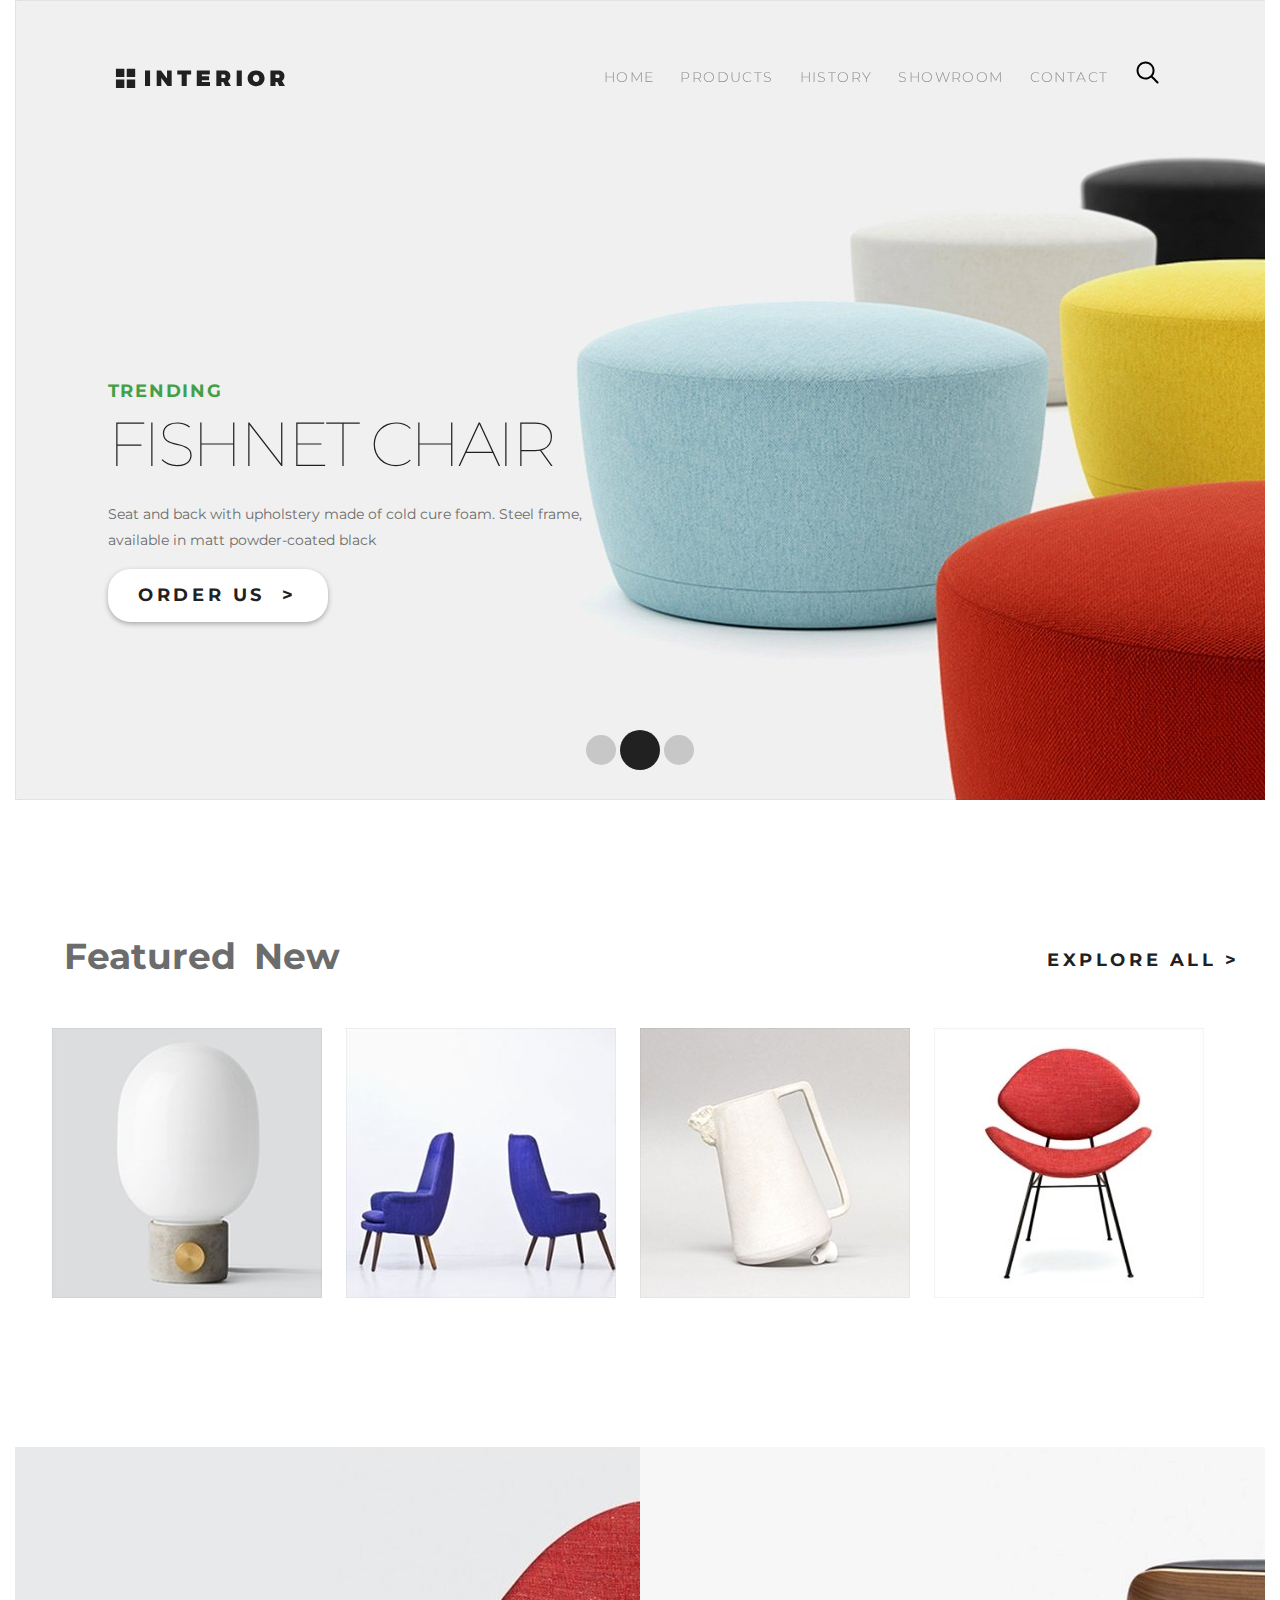
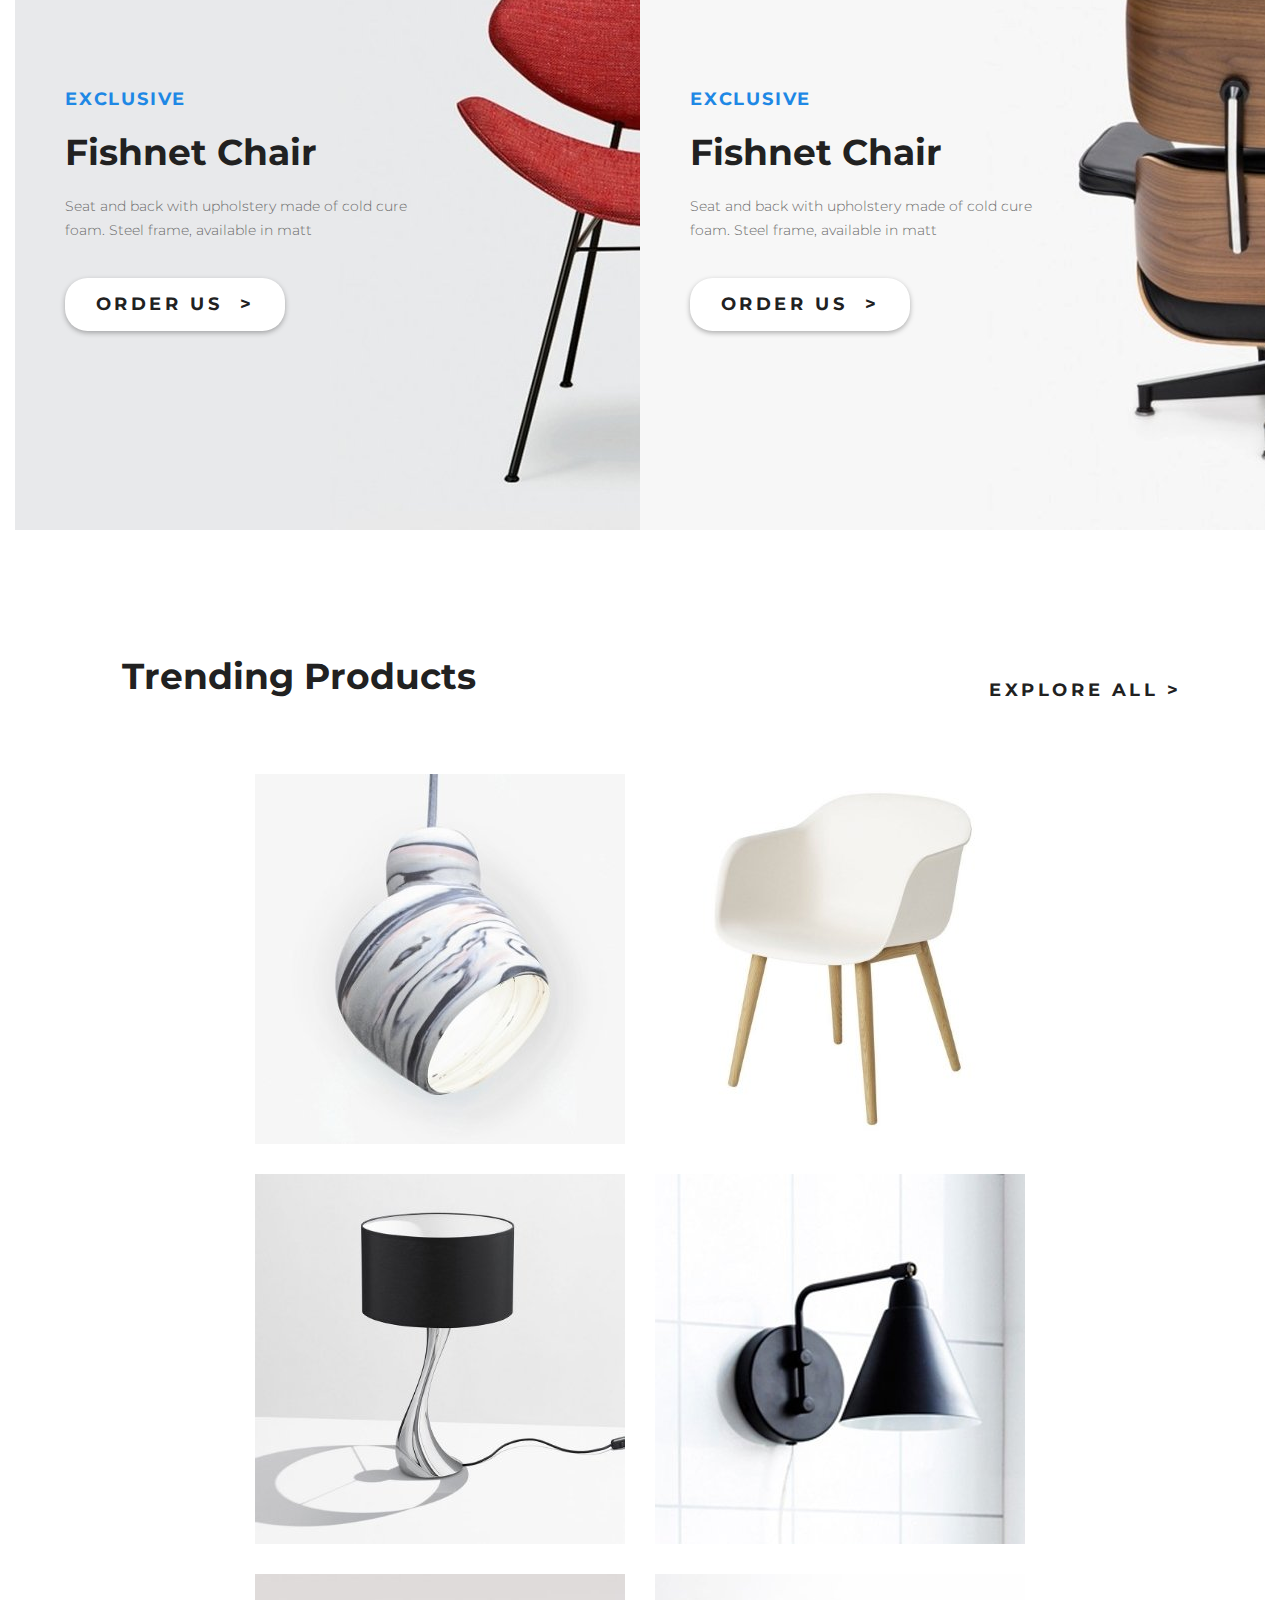
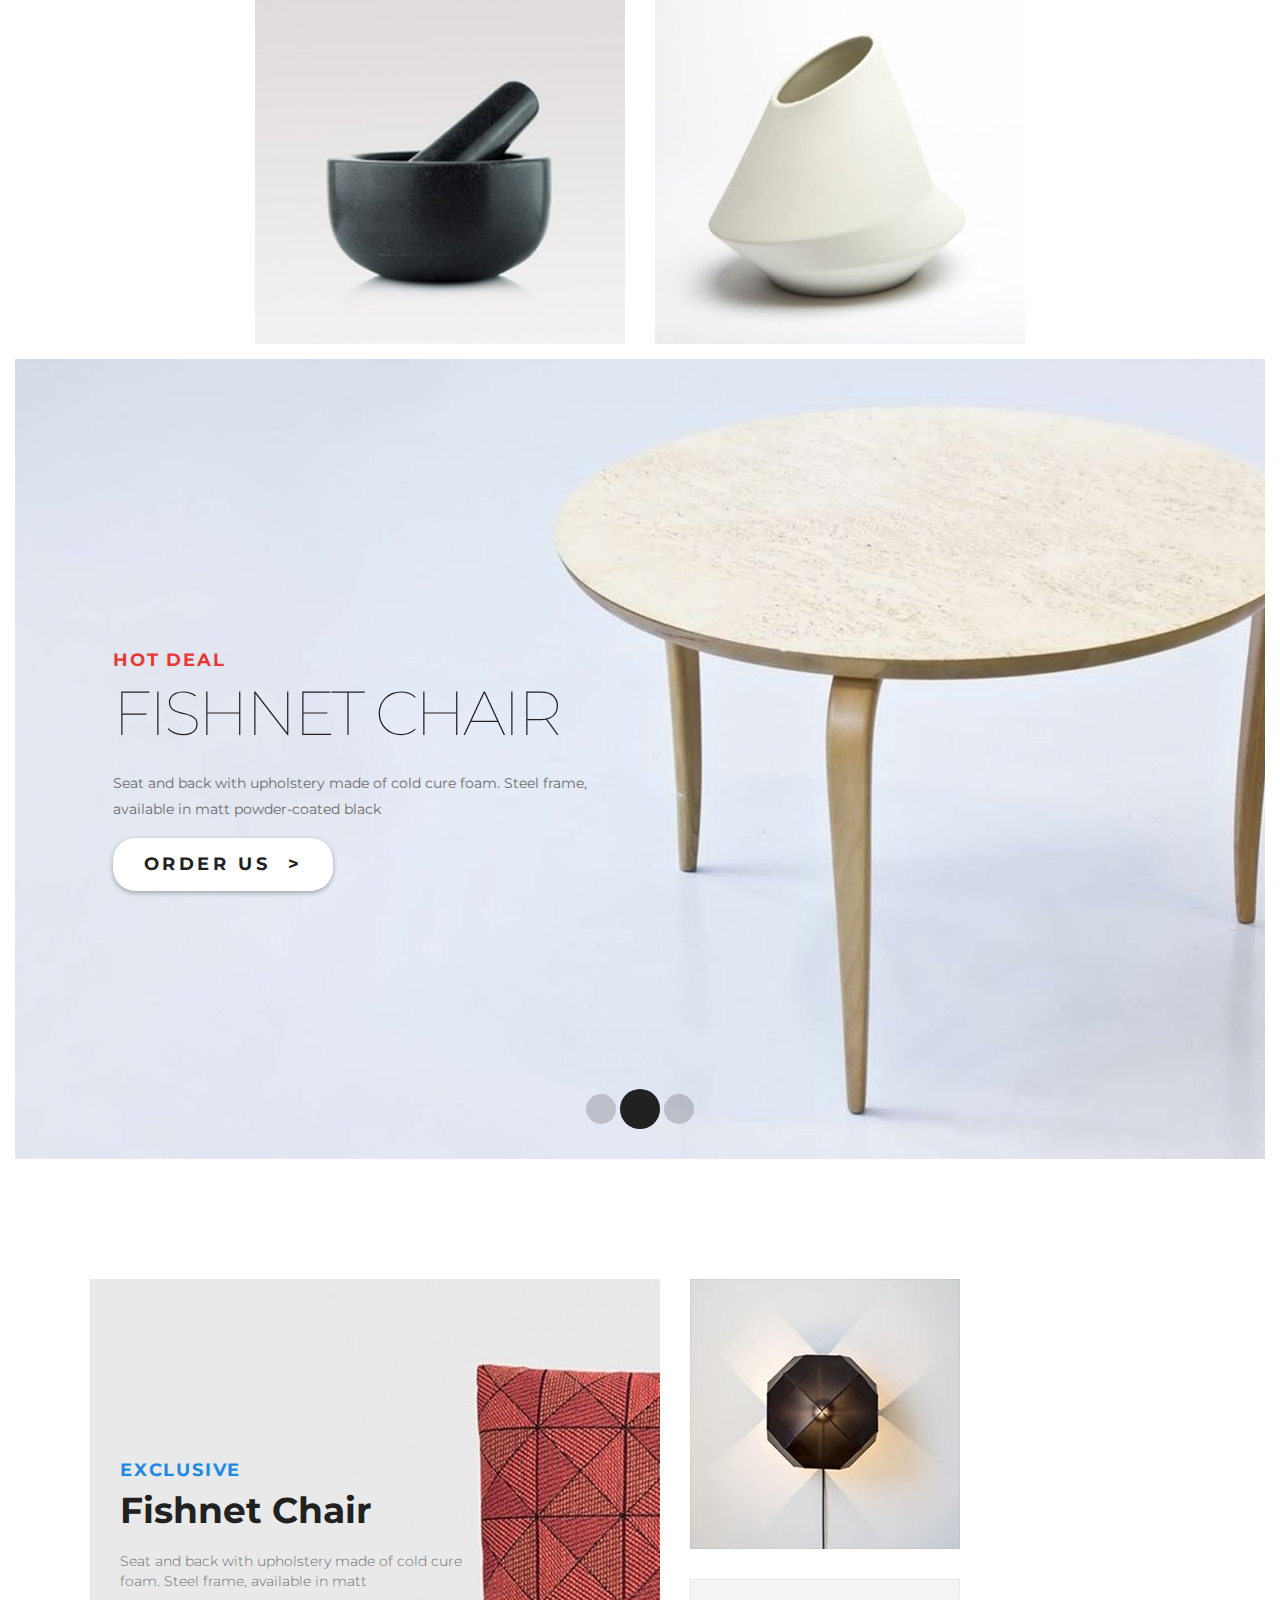
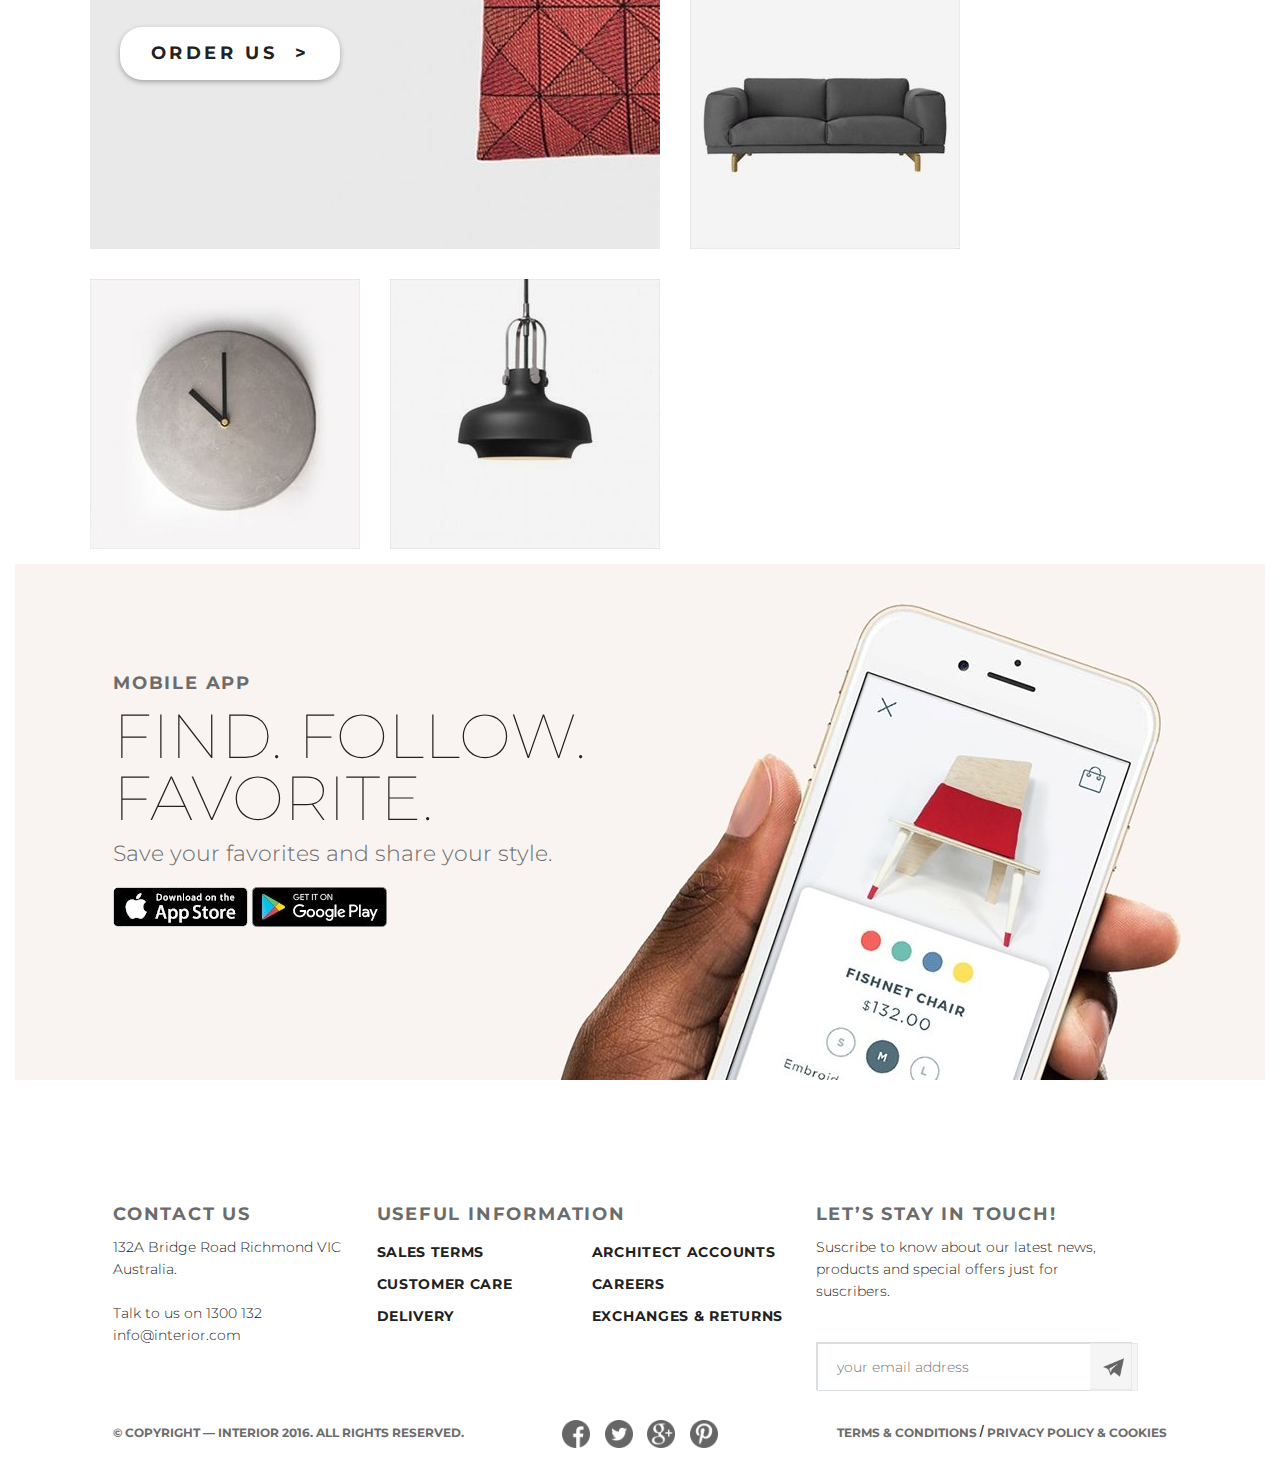
<file: index.html>
<!DOCTYPE html>
<html lang="en">

<head>
    <meta charset="utf-8">
    <meta http-equiv="X-UA-Compatible" content="IE=edge">
    <meta name="viewport" content="width=device-width, initial-scale=1">
    <!-- Верхние 3 мета-тега *должны* быть указаны в первую очередь в head; любой другой контент в head должен быть указан *после* этих тегов -->
    <title>Homework</title>
    <!-- Bootstrap -->
    <link href="css/bootstrap.min.css" rel="stylesheet">
    <link rel="stylesheet" href="style.css">
    <link href="https://fonts.googleapis.com/css?family=Montserrat:100,300,400,400i,700&display=swap" rel="stylesheet">

    <!-- HTML5 Shim and Respond.js for IE8 support of HTML5 elements and media queries -->
    <!-- Предупреждение: Respond.js не работает при просмотре страницы через файл:// -->
    <!--[if lt IE 9]>
 <script src="https://oss.maxcdn.com/html5shiv/3.7.3/html5shiv.min.js"></script >
 <script src="https://oss.maxcdn.com/respond/1.4.2/respond.min.js"></script>
 <![endif]-->
</head>

<body>

    <div class="container">
        <div class="menublock">

            <input type="checkbox" id="menu-checkbox" />
            
            <nav role="navigation">
              <label for="menu-checkbox" class="toggle-button" data-open="Menu" data-close="Close" onclick></label>  

                <ul class="menu">
                    <li class="menulist"><a href="#" class="menulink">HOME</a></li>
                    <li class="menulist"><a href="#" class="menulink">PRODUCTS</a></li>
                    <li class="menulist"><a href="#" class="menulink">HISTORY</a></li>
                    <li class="menulist"><a href="#" class="menulink">SHOWROOM</a></li>
                    <li class="menulist"><a href="#" class="menulink">CONTACT</a></li>
                    <li class="menulist"><a href="#" class="search"><img src="img/search_224.svg" alt=""></a> </li>
                </ul>
                
            </nav>



        </div>
        <div class="home">
            <div class="padding"></div>
            <div class="header">
                <a href="index.html"><img class="logo" src="img/logo_228.svg" alt=""></a>
            </div>
            <div class="hometext">
                <p class="trending">TRENDING</p>
                <h2 class="homeh2">Fishnet Chair</h2>
                <p class="homep"><br>Seat and back with upholstery made of&nbsp;cold cure foam. Steel frame, available in&nbsp;matt powder-coated black</p>
                <a href="#" class="order">Order Us&nbsp;&nbsp;&gt;</a>
            </div>
            <div class="pagin clearfix">
                <a href="#" class="pagspin"></a>
                <a href="#" class="pagspinactive"></a>
                <a href="#" class="pagspin"></a>
            </div>
        </div>
        <div class="back"></div>
        <div class="feat">
            <div class="feattext">
                <a href="#" class="featnew">Featured</a>
                <a href="#" class="featnew">New</a>
                <a href="#" class="explore">Explore&nbsp;all&nbsp;&gt;</a>
            </div>
            <div class="gallery">
                <div class="row">
                    <div class="col-md-3 product col-" id="p1">
                        <div class="effect">
                            <a class="productlink" href="#"></a>
                            <h3 class="producth3">Fishnet Chair</h3>
                            <p class="productp">Seat and back with upholstery made of&nbsp;cold cure foam</p>
                        </div>
                    </div>
                    <div class="col-md-3 product col-" id="p2">
                        <div class="effect">
                            <a class="productlink" href="#"></a>
                            <h3 class="producth3">Fishnet Chair</h3>
                            <p class="productp">Seat and back with upholstery made of&nbsp;cold cure foam</p>
                        </div>
                    </div>
                    <div class="col-md-3 product " id="p3">
                        <div class="effect">
                            <a class="productlink" href="#"></a>
                            <h3 class="producth3">Fishnet Chair</h3>
                            <p class="productp">Seat and back with upholstery made of&nbsp;cold cure foam</p>
                        </div>
                    </div>
                    <div class="col-md-3 product col-" id="p4">
                        <div class="effect">
                            <a class="productlink" href="#"></a>
                            <h3 class="producth3">Fishnet Chair</h3>
                            <p class="productp">Seat and back with upholstery made of&nbsp;cold cure foam</p>
                        </div>
                    </div>
                </div>
            </div>
        </div>
        <div class="promo">
            <div class="promoblock" id="promoleft">
                <h3 class="promoh3">exclusive</h3>
                <h1 class="promoh1">Fishnet Chair</h1>
                <p class="promop">Seat and back with upholstery made of&nbsp;cold cure foam. Steel frame, available in&nbsp;matt</p>
                <a href="#" class="order">Order Us&nbsp;&nbsp;&gt;</a>
            </div>
            <div class="promoblock" id="promoright">
                <h3 class="promoh3">exclusive</h3>
                <h1 class="promoh1">Fishnet Chair</h1>
                <p class="promop">Seat and back with upholstery made of&nbsp;cold cure foam. Steel frame, available in&nbsp;matt</p>
                <a href="#" class="order">Order Us&nbsp;&nbsp;&gt;</a>
            </div>
        </div>
        <div class="trend">
            <div class="trendtext">
                <h3 class="trendingproducts">Trending Products</h3>
                <a href="#" class="trendexplore">Explore&nbsp;all&nbsp;&gt;</a>
            </div>
            <div class="trendgallery clearfix">
                <div class="trendproduct clearxix" id="tp1">
                    <div class="trendeffect"><a href="#" class="productlink"></a>
                        <h3 class="producth3">Fishnet Chair</h3>
                        <p class="productp">Seat and back with upholstery made of&nbsp;cold cure foam</p>
                    </div>
                </div>
                <div class="trendproduct clearfix" id="tp2">
                    <div class="trendeffect"><a href="#" class="productlink"></a>
                        <h3 class="producth3">Fishnet Chair</h3>
                        <p class="productp">Seat and back with upholstery made of&nbsp;cold cure foam</p>
                    </div>
                </div>
                <div class="trendproduct clearfix" id="tp3">
                    <div class="trendeffect"><a href="#" class="productlink"></a>
                        <h3 class="producth3">Fishnet Chair</h3>
                        <p class="productp">Seat and back with upholstery made of&nbsp;cold cure foam</p>
                    </div>
                </div>
                <div class="trendproduct clearfix" id="tp4">
                    <div class="trendeffect"><a href="#" class="productlink"></a>
                        <h3 class="producth3">Fishnet Chair</h3>
                        <p class="productp">Seat and back with upholstery made of&nbsp;cold cure foam</p>
                    </div>
                </div>
                <div class="trendproduct clearfix" id="tp5">
                    <div class="trendeffect"><a href="#" class="productlink"></a>
                        <h3 class="producth3">Fishnet Chair</h3>
                        <p class="productp">Seat and back with upholstery made of&nbsp;cold cure foam</p>
                    </div>
                </div>
                <div class="trendproduct clearfix" id="tp6">
                    <div class="trendeffect"><a href="#" class="productlink"></a>
                        <h3 class="producth3">Fishnet Chair</h3>
                        <p class="productp">Seat and back with upholstery made of&nbsp;cold cure foam</p>
                    </div>
                </div>
            </div>
        </div>
        <div class="hot">
            <div class="padding"></div>
            <div class="hottext">
                <p class="hotdeal">hot deal</p>
                <h2 class="hoth2">Fishnet Chair</h2>
                <p class="hotp"><br>Seat and back with upholstery made of&nbsp;cold cure foam. Steel frame, available in&nbsp;matt powder-coated black</p>
                <a href="#" class="order">Order Us&nbsp;&nbsp;&gt;</a>
            </div>
            <div class="pagin clearfix">
                <a href="#" class="pagspin"></a>
                <a href="#" class="pagspinactive"></a>
                <a href="#" class="pagspin"></a>
            </div>
        </div>
        <div class="exclv clearfix">
            <div class="row rowexclv">
                <div class="col-md-6 exclusive">
                    <h3 class="exclvh3">exclusive</h3>
                    <h1 class="exclvh1">Fishnet Chair</h1>
                    <p class="exclvp">Seat and back with upholstery made of&nbsp;cold cure foam. Steel frame, available in&nbsp;matt</p>
                    <a href="#" class="order">Order Us&nbsp;&nbsp;&gt;</a>
                </div>
                <div class="col-md-3 quattro" id="q1">
                    <div class="exclveffect">
                        <a class="qlink" href="#"></a>
                        <h3 class="qh3">Fishnet Chair</h3>
                        <p class="qp">Seat and back with upholstery made of&nbsp;cold cure foam</p>
                    </div>
                </div>
                <div class="col-md-3 quattro" id="q2">
                    <div class="exclveffect">
                        <a class="qlink" href="#"></a>
                        <h3 class="qh3">Fishnet Chair</h3>
                        <p class="qp">Seat and back with upholstery made of&nbsp;cold cure foam</p>
                    </div>
                </div>
                <div class="col-md-3 quattro" id="q3">
                    <div class="exclveffect">
                        <a class="qlink" href="#"></a>
                        <h3 class="qh3">Fishnet Chair</h3>
                        <p class="qp">Seat and back with upholstery made of&nbsp;cold cure foam</p>
                    </div>
                </div>
                <div class="col-md-3 quattro" id="q4">
                    <div class="exclveffect">
                        <a class="qlink" href="#"></a>
                        <h3 class="qh3">Fishnet Chair</h3>
                        <p class="qp">Seat and back with upholstery made of&nbsp;cold cure foam</p>
                    </div>
                </div>
            </div>
        </div>
        <div class="mobile clearfix">
            <div class="mobiletext">
                <h3 class="mobileh3">mobile app</h3>
                <h1 class="mobileh1">Find. Follow. Favorite.</h1>
                <p class="mobilep">Save your favorites and share your style.</p>
            </div>
            <div class="app"><a href=""><img src="img/app_store_47.jpg" alt=""></a></div>
            <div class="app"><a href=""><img src="img/google_play_46.jpg" alt=""></a></div>
        </div>
        <div class="footer">
            <div class="row footertext">
                <div class="col-md-3 contact">
                    <h3 class="footh3">Contact Us</h3>
                    <p class="footp">132A Bridge Road Richmond VIC Australia.<br><br>Talk to&nbsp;us on&nbsp;1300&nbsp;132
                        info@interior.com</p>
                </div>
                <div class="col-md-5 info">
                    <h3 class="footh3">Useful Information</h3>
                    <div class="lrinfo">
                        <ul class="footlist">
                            <li><a href="#" class="footlink">Sales terms</a></li>
                            <li><a href="#" class="footlink">Customer care</a></li>
                            <li><a href="#" class="footlink">Delivery</a></li>
                        </ul>
                    </div>
                    <div class="lrinfo">
                        <ul class="footlist">
                            <li><a href="#" class="footlink">Architect accounts</a></li>
                            <li><a href="#" class="footlink">Careers</a></li>
                            <li><a href="#" class="footlink">Exchanges &amp;&nbsp;returns</a></li>
                        </ul>
                    </div>
                </div>
                <div class="mail">
                    <h3 class="footh3">Let&rsquo;s Stay in&nbsp;Touch!</h3>
                    <p class="footp">Suscribe to&nbsp;know about our latest news, products and special offers just for suscribers.</p>
                    <form class="mailform" action="#">
                        <input class="mailtext" type="text" placeholder="your email address">
                        <button class="submit" type="submit"><img src="img/telegram.png" width="21" alt=""></button>
                    </form>
                </div>
            </div>
            <div class="footfoot">
                <div class="col-md-4 copy">
                    <h4 class="footh4">&copy;&nbsp;Copyright&nbsp;&mdash;&nbsp;INTERIOR&nbsp;2016. All&nbsp;Rights&nbsp;Reserved.</h4>

                </div>
                <div class="col-md-4 icons">
                    <a href="#" class="footicon" id="fb"><img src="img/facebook.png" width="28" alt=""></a>
                    <a href="#" class="footicon" id="tw"><img src="img/twitter.png" width="28" alt=""></a>
                    <a href="#" class="footicon" id="gl"><img src="img/google-plus-social-logotype.png" width="28" alt=""></a>
                    <a href="#" class="footicon" id="pn"><img src="img/pinterest-social-logo.png" width="28" alt=""></a>
                </div>
                <div class="col-md-4 cookies"><a href="#" class="fflink">Terms&nbsp;&amp;&nbsp;Conditions&nbsp;</a>/<a href="#" class="fflink"> Privacy&nbsp;policy&nbsp;&amp;&nbsp;Cookies</a></div>
            </div>
        </div>
    </div>

    <!-- на jQuery (необходим для Bootstrap - х JavaScript плагины) -->
    <script src="https://ajax.googleapis.com/ajax/libs/jquery/1.12.4/jquery.min.js"></script>
    <!-- Включают все скомпилированные плагины (ниже), или включать отдельные файлы по мере необходимости -->
    <script src="js/bootstrap.min.js"></script>
</body>

</html>
</file>
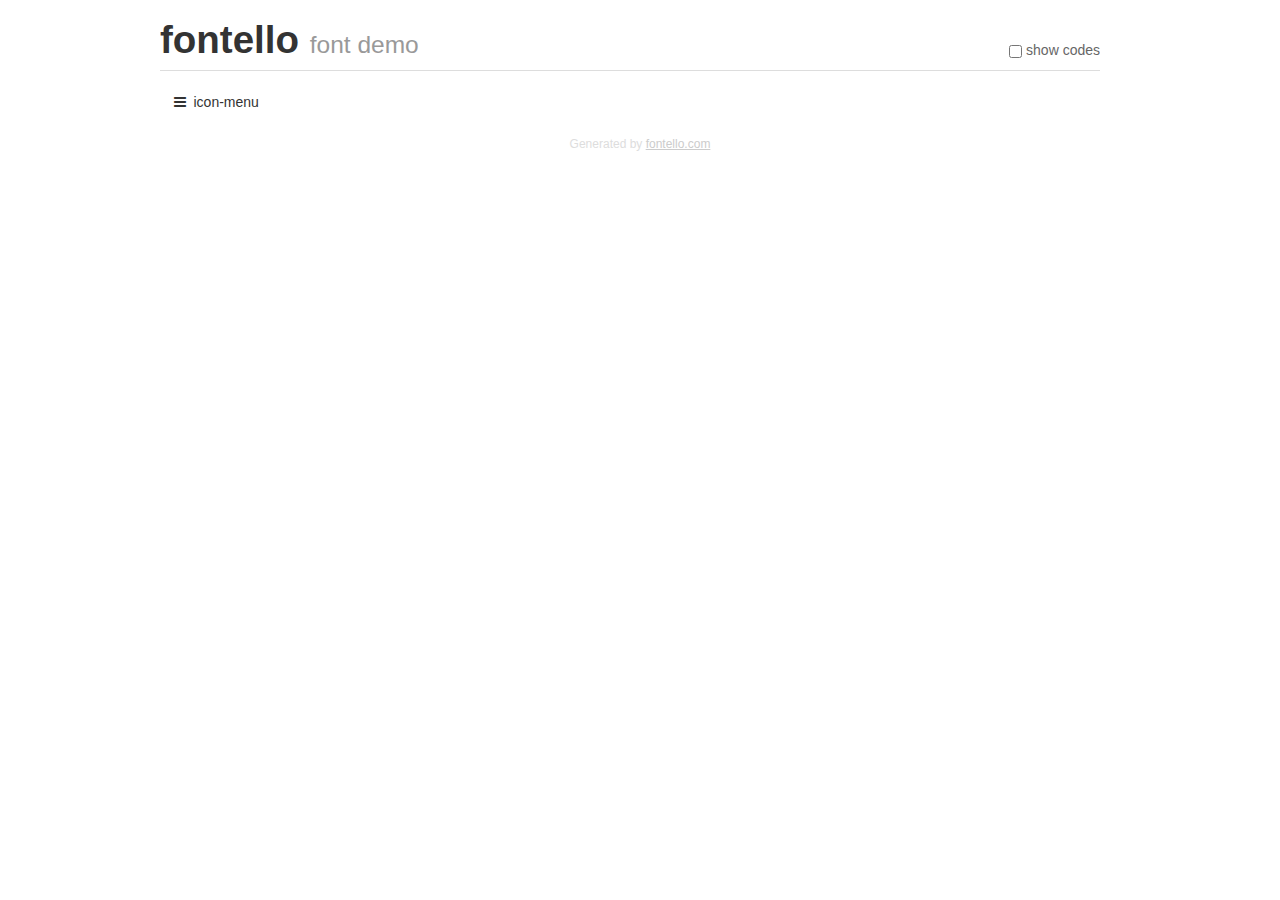
<file: fontello-65bef979/demo.html>
<!DOCTYPE html>
<html>
  <head><!--[if lt IE 9]><script language="javascript" type="text/javascript" src="//html5shim.googlecode.com/svn/trunk/html5.js"></script><![endif]-->
    <meta charset="UTF-8"><style>/*
 * Bootstrap v2.2.1
 *
 * Copyright 2012 Twitter, Inc
 * Licensed under the Apache License v2.0
 * http://www.apache.org/licenses/LICENSE-2.0
 *
 * Designed and built with all the love in the world @twitter by @mdo and @fat.
 */
.clearfix {
  *zoom: 1;
}
.clearfix:before,
.clearfix:after {
  display: table;
  content: "";
  line-height: 0;
}
.clearfix:after {
  clear: both;
}
html {
  font-size: 100%;
  -webkit-text-size-adjust: 100%;
  -ms-text-size-adjust: 100%;
}
a:focus {
  outline: thin dotted #333;
  outline: 5px auto -webkit-focus-ring-color;
  outline-offset: -2px;
}
a:hover,
a:active {
  outline: 0;
}
button,
input,
select,
textarea {
  margin: 0;
  font-size: 100%;
  vertical-align: middle;
}
button,
input {
  *overflow: visible;
  line-height: normal;
}
button::-moz-focus-inner,
input::-moz-focus-inner {
  padding: 0;
  border: 0;
}
body {
  margin: 0;
  font-family: "Helvetica Neue", Helvetica, Arial, sans-serif;
  font-size: 14px;
  line-height: 20px;
  color: #333;
  background-color: #fff;
}
a {
  color: #08c;
  text-decoration: none;
}
a:hover {
  color: #005580;
  text-decoration: underline;
}
.row {
  margin-left: -20px;
  *zoom: 1;
}
.row:before,
.row:after {
  display: table;
  content: "";
  line-height: 0;
}
.row:after {
  clear: both;
}
[class*="span"] {
  float: left;
  min-height: 1px;
  margin-left: 20px;
}
.container,
.navbar-static-top .container,
.navbar-fixed-top .container,
.navbar-fixed-bottom .container {
  width: 940px;
}
.span12 {
  width: 940px;
}
.span11 {
  width: 860px;
}
.span10 {
  width: 780px;
}
.span9 {
  width: 700px;
}
.span8 {
  width: 620px;
}
.span7 {
  width: 540px;
}
.span6 {
  width: 460px;
}
.span5 {
  width: 380px;
}
.span4 {
  width: 300px;
}
.span3 {
  width: 220px;
}
.span2 {
  width: 140px;
}
.span1 {
  width: 60px;
}
[class*="span"].pull-right,
.row-fluid [class*="span"].pull-right {
  float: right;
}
.container {
  margin-right: auto;
  margin-left: auto;
  *zoom: 1;
}
.container:before,
.container:after {
  display: table;
  content: "";
  line-height: 0;
}
.container:after {
  clear: both;
}
p {
  margin: 0 0 10px;
}
.lead {
  margin-bottom: 20px;
  font-size: 21px;
  font-weight: 200;
  line-height: 30px;
}
small {
  font-size: 85%;
}
h1 {
  margin: 10px 0;
  font-family: inherit;
  font-weight: bold;
  line-height: 20px;
  color: inherit;
  text-rendering: optimizelegibility;
}
h1 small {
  font-weight: normal;
  line-height: 1;
  color: #999;
}
h1 {
  line-height: 40px;
}
h1 {
  font-size: 38.5px;
}
h1 small {
  font-size: 24.5px;
}
body {
  margin-top: 90px;
}
.header {
  position: fixed;
  top: 0;
  left: 50%;
  margin-left: -480px;
  background-color: #fff;
  border-bottom: 1px solid #ddd;
  padding-top: 10px;
  z-index: 10;
}
.footer {
  color: #ddd;
  font-size: 12px;
  text-align: center;
  margin-top: 20px;
}
.footer a {
  color: #ccc;
  text-decoration: underline;
}
.the-icons {
  font-size: 14px;
  line-height: 24px;
}
.switch {
  position: absolute;
  right: 0;
  bottom: 10px;
  color: #666;
}
.switch input {
  margin-right: 0.3em;
}
.codesOn .i-name {
  display: none;
}
.codesOn .i-code {
  display: inline;
}
.i-code {
  display: none;
}
@font-face {
      font-family: 'fontello';
      src: url('./font/fontello.eot?22016329');
      src: url('./font/fontello.eot?22016329#iefix') format('embedded-opentype'),
           url('./font/fontello.woff?22016329') format('woff'),
           url('./font/fontello.ttf?22016329') format('truetype'),
           url('./font/fontello.svg?22016329#fontello') format('svg');
      font-weight: normal;
      font-style: normal;
    }
     
     
    .demo-icon
    {
      font-family: "fontello";
      font-style: normal;
      font-weight: normal;
      speak: none;
     
      display: inline-block;
      text-decoration: inherit;
      width: 1em;
      margin-right: .2em;
      text-align: center;
      /* opacity: .8; */
     
      /* For safety - reset parent styles, that can break glyph codes*/
      font-variant: normal;
      text-transform: none;
     
      /* fix buttons height, for twitter bootstrap */
      line-height: 1em;
     
      /* Animation center compensation - margins should be symmetric */
      /* remove if not needed */
      margin-left: .2em;
     
      /* You can be more comfortable with increased icons size */
      /* font-size: 120%; */
     
      /* Font smoothing. That was taken from TWBS */
      -webkit-font-smoothing: antialiased;
      -moz-osx-font-smoothing: grayscale;
     
      /* Uncomment for 3D effect */
      /* text-shadow: 1px 1px 1px rgba(127, 127, 127, 0.3); */
    }
     </style>
    <link rel="stylesheet" href="css/animation.css"><!--[if IE 7]><link rel="stylesheet" href="css/" + font.fontname + "-ie7.css"><![endif]-->
    <script>
      function toggleCodes(on) {
        var obj = document.getElementById('icons');
      
        if (on) {
          obj.className += ' codesOn';
        } else {
          obj.className = obj.className.replace(' codesOn', '');
        }
      }
      
    </script>
  </head>
  <body>
    <div class="container header">
      <h1>fontello <small>font demo</small></h1>
      <label class="switch">
        <input type="checkbox" onclick="toggleCodes(this.checked)">show codes
      </label>
    </div>
    <div class="container" id="icons">
      <div class="row">
        <div class="the-icons span3" title="Code: 0xf0c9"><i class="demo-icon icon-menu">&#xf0c9;</i> <span class="i-name">icon-menu</span><span class="i-code">0xf0c9</span></div>
      </div>
    </div>
    <div class="container footer">Generated by <a href="http://fontello.com">fontello.com</a></div>
  </body>
</html>
</file>
<file: style.css>
}

* {
    margin: 0;
    padding: 0;
    box-sizing: border-box;
}


.back {
    z-index: 1;
    position: sticky;
    max-width: 1366px;
    height: 38px;
    background-color: rgba(255, 255, 255, 0.9);
    top: 0px;
    margin: 0 auto;
    -webkit-box-shadow: px 10px 100px 100px rgba(255, 255, 255, 0.4);
    box-shadow: px 10px 100px 100px rgba(255, 255, 255, 1);
}

.col-md-5 {
    padding: 0;
}

.col-md-4 {
    padding: 0;
}

.col-md-6 {
    padding: 0;
}

.col-md-3 {
    padding: 0;
}

.clearfix {
    content"";
    display: table;
    clear: both;
}


.container {
    max-width: 1366px;
    margin: 0 auto;

}

.padding {
    float: left;
    height: 730px;
}

.home {
    padding: 0 7.4%;
    max-width: 1366;
    min-height: 800px;
    background: url(img/slider_img_201.jpg) no-repeat;
    position: relative;
}

.header {
    height: 90px;
    display: block;
}

.logo {
    width: 185px;
    height: 22px;
    margin-top: 67px;
    padding: 0 0 0px 0px
}

.toggle-button {
    padding: 0;
    height: 0;
}

.menublock {
    padding: 0 7.4% 0 0;
    text-align: right;
    z-index: 2;
    position: sticky;
    top: 0;
    display: block;
    margin-top: 60px;
    float: right;

}

.menu {
    margin: 0;
    display: block;


}

.menulist {
    list-style-type: none;
    float: left;
}

.menulink {
    outline: none;
    display: block;
    padding: 7px 13px;
    text-decoration: none;
    font-family: Montserrat;
    font-size: 14px;
    font-weight: 300;
    text-transform: uppercase;
    letter-spacing: 0.1em;
    color: #8c8c8c;
    border-bottom: 3px solid rgba(33, 33, 33, .0);
}

.menulink:hover {
    padding: 7px 13px;
    text-decoration: none;
    font-family: Montserrat;
    font-size: 14px;
    font-weight: 500;
    text-transform: uppercase;
    letter-spacing: 0.1em;
    color: #212121;
    border-bottom: 3px solid #212121;
    transition-duration: 0.2s;
}

.toggle-button {
    display: none;
}

#menu-checkbox {
    display: none;
}


@media screen and (max-width: 1050px) {

    .container {
        margin: 0 auto;
        max-width: 1050px;
    }

    .menublock {
        margin: 60px;
        padding: 0 0px 0 0;

    }

    #menu-checkbox {
        display: none;
    }

    .menu {
        margin: 40px;
        display: none;
    }

    .menulist {
        float: none;

    }

    .menulink {

        padding: 0;
    }

    .toggle-button {
        margin: 0;
        padding: 0;
        display: block;
        font-family: Montserrat;
        font-size: 14px;
        font-weight: 600;
        text-transform: uppercase;
        letter-spacing: 0.1em;
        color: #8c8c8c;
    }

    .toggle-button:hover {
        font-family: Montserrat;
        font-size: 14px;
        font-weight: 500;
        text-transform: uppercase;
        letter-spacing: 0.1em;
        color: #212121;
    }

    .toggle-button::after {
        content: attr(data-open);
        display: block;
        margin: 0;
        padding: 0;
        line-height: 38px;
    }

    #menu-checkbox:checked + nav[role="navigation"] .menu {
        display: block;
    }

    #menu-checkbox:checked + nav[role="navigation"] .toggle-button::after {
        content: attr(data-close);
    }

    .toggle-button:after {}

    #menu-checkbox:checked + .main-menu .toggle-button:after {
        content: "\e804";
    }

    .logo {
        display: block;
        float: left;
        width: 21.6%;
    }
}





.search {
    padding: 0 13px;
    float: right;
}

.hometext {
    margin-top: 288px;
    width: 85%;
}

.trending {
    font-family: Montserrat;
    font-size: 18px;
    font-weight: 700;
    text-transform: uppercase;
    letter-spacing: 0.1em;
    color: #43a047;
}

.homeh2 {
    letter-spacing: -0.05em;
    font-family: Montserrat;
    font-size: 62px;
    line-height: 46px;
    font-weight: 100;
    text-transform: uppercase;
    color: #212121;
}

.homep {
    width: 55%;
    font-family: Montserrat;
    font-size: 14px;
    line-height: 26px;
    font-weight: 400;
    color: #6c6c6c;
}

.order {
    text-align: center;
    display: inline-block;
    box-shadow: 0px 2px 5px 0px rgba(33, 33, 33, 0.34);
    width: 220px;
    height: 53px;
    background-color: #ffffff;
    border-radius: 22.5px;
    font-family: Montserrat;
    font-size: 18px;
    line-height: 53px;
    font-weight: 700;
    text-transform: uppercase;
    letter-spacing: 0.2em;
    color: #212121;
}

.order:hover {
    text-decoration: none;
    color: #43a047;
    transition-duration: 0.2s;
}

.order:active {
    box-shadow: none;
    transition-duration: 0.2s;
    color: rgba(33, 33, 33, 0.34);
}

.pagin {
    display: block;
    width: 100%;
    position: ;
    height: 40px;
    bottom: 19px;
    text-align: center;
}

.pagspin {
    text-align: center;
    margin-bottom: 5px;
    width: 30px;
    height: 30px;
    opacity: 0.2;
    background-color: #212121;
    border-radius: 50%;
    display: inline-block;
}

.pagspinactive {
    display: inline-block;
    width: 40px;
    height: 40px;
    background-color: #212121;
    border-radius: 50%;
}

.feat {
    margin: 0 auto;
    max-width: 1170px;
    min-height: 609px;
    display: block;
    text-align: center;
}

.feattext {
    display: block;
    height: 128px;
}

.featnew {
    margin-top: 88px;
    float: left;
    padding: 9px;
    font-family: Montserrat;
    font-size: 36px;
    line-height: 1.2;
    font-weight: 700;
    color: #6c6c6c;
}

.featnew:hover {
    text-decoration: none;
    font-family: Montserrat;
    font-size: 36px;
    line-height: 1.2;
    font-weight: 700;
    color: #212121;
    border-bottom: 3px solid #212121;
}

.explore {
    margin-top: 100px;
    width: 178px;
    height: 15px;
    display: inline-block;
    float: right;
    font-family: Montserrat;
    font-size: 18px;
    line-height: 44px;
    font-weight: 700;
    text-transform: uppercase;
    letter-spacing: 0.2em;
    color: #212121;
}

.explore:hover {
    text-decoration: none;
    color: #6c6c6c;
    transition-duration: 0.2s;
}

.gallery {
    text-align: center;
    display: block;
    margin-top: 50px;
}

.product {
    display: block;
    max-width: 270px;
    margin: 1%;
    min-height: 270px;
}

.effect {
    height: 100%;
    width: 100%;
    outline: 1px solid #9c9c9c;
    background-color: #ffffff;
    opacity: 0;
}

.effect:hover {
    opacity: 0.8;
    transition-duration: 0.2s;
}

.productlink {
    margin-top: 60px;
    background: url(img/arrow_181.svg) no-repeat;
    background-position: center;
    display: inline-block;
    box-shadow: 0px 2px 5px 0px rgba(33, 33, 33, 0.34);
    width: 56px;
    height: 56px;
    background-color: #ffffff;
    border-radius: 50%;
}

.productlink:hover {
    background-color: #f7f7f7;
    opacity: ;
    transition-duration: 0.2s;
}

.productlink:active {
    box-shadow: none;
    transition-duration: 0.2s;
}

.producth3 {
    font-family: Montserrat;
    font-size: 22px;
    line-height: 36px;
    font-weight: 700;
    color: #212121;
}

.productp {
    padding: 0 10%;
    font-family: Montserrat;
    font-size: 14px;
    line-height: 21px;
    font-weight: 300;
    color: #6c6c6c;
}

div#p1 {
    background: url(img/product_1_172.jpg) no-repeat;
    background-position: center;
}

div#p2 {
    background: url(img/product_2_170.jpg) no-repeat;
    background-position: center;
}

div#p3 {
    background: url(img/product_3_168.jpg) no-repeat;
    background-position: center;
}

div#p4 {
    background: url(img/product_4_166.jpg) no-repeat;
    background-position: center;
}

.promo {
    max-width: 1366px;
    min-height: 683px;
    display: block;

}

.promoblock {
    width: 50%;
    min-height: 683px;
    float: left;
    padding-left: 50px;
}

div#promoleft {
    background: url(img/promo_img1_148.jpg) no-repeat;
    background-position: center;
}

div#promoright {
    background: url(img/promo_img_132.jpg) no-repeat;
}

.promoh3 {
    margin-top: 228px;
    font-family: Montserrat;
    font-size: 18px;
    line-height: 48px;
    font-weight: 700;
    text-transform: uppercase;
    letter-spacing: 0.1em;
    color: #1e88e5;
}

.promoh1 {
    font-family: Montserrat;
    font-size: 36px;
    line-height: 1.2;
    font-weight: 700;
    color: #212121;
}

.promop {
    margin: 20px 0 36px;
    max-width: 65%;
    font-family: Montserrat;
    font-size: 14.1px;
    line-height: 24px;
    font-weight: 300;
    color: #6c6c6c;
}

.trend {
    display: block;
    min-height: 1108px;
    margin: 0 auto;
    text-align: center;

}

.trendtext {
    padding: 0 98px;
    display: block;
    height: 166px;
}

.trendexplore {
    margin-top: 138px;
    width: 178px;
    height: 15px;
    display: inline-block;
    float: right;
    font-family: Montserrat;
    font-size: 18px;
    line-height: 44px;
    font-weight: 700;
    text-transform: uppercase;
    letter-spacing: 0.2em;
    color: #212121;
}

.trendexplore:hover {
    text-decoration: none;
    color: #6c6c6c;
    transition-duration: 0.2s;
}

.trendingproducts {
    margin-top: 106px;
    float: left;
    padding: 19px 9px;
    font-family: Montserrat;
    font-size: 36px;
    line-height: 1.2;
    font-weight: 700;
    color: #212121;
}

.trendgallery {
    padding: 0 60px;
    margin-top: 63px;
}

.trendproduct {
    width: 370px;
    height: 370px;
    margin: 15px;
    display: inline-block;
}

.trendeffect {
    width: 370px;
    height: 370px;
    padding: 12%;
    outline: 1px solid #9c9c9c;
    background-color: #ffffff;
    opacity: 0;
}

.trendeffect:hover {
    opacity: 0.8;
    transition-duration: 0.2s;
}

div#tp1 {
    background: url(img/product_11_117.jpg) no-repeat;
    background-position: center;
}

div#tp2 {
    background: url(img/product_21_115.jpg) no-repeat;
    background-position: center;
}

div#tp3 {
    background: url(img/product_31_113.jpg) no-repeat;
    background-position: center;
}

div#tp4 {
    background: url(img/product_41_111.jpg) no-repeat;
    background-position: center;
}

div#tp5 {
    background: url(img/product_5_109.jpg) no-repeat;
    background-position: center;
}

div#tp6 {
    background: url(img/product_6_107.jpg) no-repeat;
    background-position: center;
}

.hot {
    padding: 0 98px;
    max-width: 1366px;
    min-height: 800px;
    background: url(img/slider_84.jpg) no-repeat;
    background-position: center;
}

.hottext {
    padding-top: 288px;
    width: 45%;
}

.hotdeal {
    font-family: Montserrat;
    font-size: 18px;
    font-weight: 700;
    text-transform: uppercase;
    letter-spacing: 0.1em;
    color: #e53935;
}

.hoth2 {
    letter-spacing: -0.05em;
    font-family: Montserrat;
    font-size: 62px;
    line-height: 46px;
    font-weight: 100;
    text-transform: uppercase;
    color: #212121;
}

.hotp {
    font-family: Montserrat;
    font-size: 14px;
    line-height: 26px;
    font-weight: 400;
    color: #6c6c6c;
}

.exclv {
    display: block;
    min-height: 810px;
}

.exclusive {
    display: block;
    padding: 0;
    background: url(img/product_1_lg_66.jpg) no-repeat;
    background-position: center;
    padding: 180px 0 0 30px;
    max-width: 570px;
    min-height: 570px;
    float: left;
    margin: 15px;
}

.rowexclv {
    display: block;
    padding: 105px 6%;
}

.exclvh3 {
    font-family: Montserrat;
    font-size: 18px;
    line-height: 22px;
    font-weight: 700;
    text-transform: uppercase;
    letter-spacing: 0.1em;
    color: #1e88e5;
}

.exclvh1 {
    font-family: Montserrat;
    font-size: 36px;
    line-height: 42px;
    font-weight: 700;
    color: #212121;
}

.exclvp {
    margin: 20px 0 36px;
    max-width: 65%;
    font-family: Montserrat;
    font-size: 14.1px;
    line-height: 20px;
    font-weight: 300;
    color: #6c6c6c;
}

div#q1 {
    background: url(img/product_2_sm_64.jpg) no-repeat;
    background-position: center;
}

div#q2 {
    background: url(img/product_3_sm_62.jpg) no-repeat;
    background-position: center;
}

div#q3 {
    background: url(img/product_4_sm_60.jpg) no-repeat;
    background-position: center;
}

div#q4 {
    background: url(img/product_5_sm_58.jpg) no-repeat;
    background-position: center;
}

.quattro {
    display: block;
    float: left;
    margin: 15px;
    max-width: 270px;
    min-height: 270px;
    text-align: center
}

.exclveffect {
    display: block;
    max-width: 270px;
    min-height: 270px;
    outline: 1px solid #9c9c9c;
    background-color: #ffffff;
    opacity: 0;
}

.exclveffect:hover {
    opacity: 0.8;
    transition-duration: 0.2s;
}

.qlink {
    margin-top: 60px;
    background: url(img/arrow_181.svg) no-repeat;
    background-position: center;
    display: inline-block;
    box-shadow: 0px 2px 5px 0px rgba(33, 33, 33, 0.34);
    width: 56px;
    height: 56px;
    background-color: #ffffff;
    border-radius: 50%;
}

.qlink:hover {
    background-color: #f7f7f7;
    opacity: ;
    transition-duration: 0.2s;
}

.qlink:active {
    box-shadow: none;
    transition-duration: 0.2s;
}

.qh3 {
    font-family: Montserrat;
    font-size: 22px;
    line-height: 36px;
    font-weight: 700;
    color: #212121;
}

.qp {
    padding: 0 10%;
    font-family: Montserrat;
    font-size: 14px;
    line-height: 21px;
    font-weight: 300;
    color: #6c6c6c;
}

.mobile {
    display: block;
    padding: 0 98px;
    min-height: 516px;
    background: url(img/back_img_44.jpg) no-repeat;
    background-position: center;
}

.app {
    display: inline-block
}

.mobiletext {
    width: 45%;
    padding-top: 10%;
}

.mobileh3 {
    font-family: Montserrat;
    font-size: 18px;
    line-height: 28px;
    font-weight: 700;
    text-transform: uppercase;
    letter-spacing: 0.1em;
    color: #6c6c6c;
}

.mobileh1 {
    font-family: Montserrat;
    font-size: 62px;
    line-height: 62px;
    font-weight: 100;
    text-transform: uppercase;
    color: #212121;
}

.mobilep {
    font-family: Montserrat;
    font-size: 22px;
    line-height: 34px;
    font-weight: 300;
    color: #6c6c6c;
}

.contact {

    padding-right: 2%;
}

.mail {
    display: block;
    width: 30%;
}

.lrinfo {
    display: inline-block;
    width: 48%;
}

.info {
    display: block;
}

.footer {
    padding: 120px 98px 0;
    min-height: 384px;
}

.footh3 {
    font-family: Montserrat;
    font-size: 18px;
    line-height: 28px;
    font-weight: 700;
    text-transform: uppercase;
    letter-spacing: 0.1em;
    color: #6c6c6c;
}

.footp {
    display: block;
    font-family: Montserrat;
    font-size: 14px;
    line-height: 22px;
    font-weight: 300;
    color: #212121;
}

.footertext {
    padding: 0 15px;
}

.footlist {
    text-align: left;
    list-style-type: none;
    padding: 0;
}

.footlink {
    display: block;
    font-family: Montserrat;
    font-size: 14px;
    line-height: 32px;
    font-weight: 700;
    text-transform: uppercase;
    letter-spacing: 0.05em;
    color: #212121;
}

.footh4,
.fflink {
    font-family: Montserrat;
    font-size: 12px;
    line-height: 26px;
    font-weight: 700;
    text-transform: uppercase;
    color: #6c6c6c;
}

.fflink:hover {
    text-decoration: none;
    color: #1e88e5;
    transition-duration: 0.2s;
}

.footlink:hover {
    text-decoration: none;
    color: #1e88e5;
    transition-duration: 0.2s;
}

.footfoot {
    height: 36px;
    margin-top: 30px;
    display: block;
    padding: 0
}

.copy {
    text-align: left;
    float: left
}

.icons {
    text-align: center;
    float: left
}

.cookies {
    text-align: right;
    float: left
}

.footicon {
    margin: 5px;
    opacity: 0.6;
}

.footicon:hover {
    opacity: 1;
    cursor: default;
    transition-duration: 0.2s;
}

.mailform {

    margin-top: 40px;
    display: block;
    height: 48px;
    background-color: #ffffff;
    border: 1.0px solid #d9dee1;
    position: relative;
}

.mailtext {
    padding-left: 19px;
    display: inline-block;
    width: 87%;
    height: 48px;
    border: 1.0px solid #d9dee1;
    border-right: none;
    font-family: Montserrat;
    font-size: 14px;
    line-height: 22px;
    font-weight: 300;
    color: #6c6c6c;
}

.submit {
    opacity: 0.6;
    position: absolute;
    display: inline-block;
    width: 48px;
    height: 48px;
    border: 1.0px solid #d9dee1;
    border-left: none;
    background-position: center;
}

.submit:hover {
    opacity: 1;
    transition-duration: 0.2s;
}

.submit:focus {
    outline: none;
    transition-duration: 0.2s;
}

.mailtext:focus {
    outline: none;
    background-color: #f8f8f8;
}

@media not screen and (min-width: 700px) {

    .hometext {
        margin-top: 20%;
        width: 100%;
    }

    .promoblock {
        width: 100%;
        margin: 0 auto;
    }

    .hot {
        padding-right: 0;
    }

    .hottext {
        width: 100%;
    }

    .quattro {
        width: 40%;
    }
}

@media not screen and (min-width: 450px) {
    .container {
        width: 500px;
    }

    .featnew {
        float: none;
    }

    .explore {
        float: none;
    }

    .product {
        max-width: 500px;
    }
}
</file>
<file: fontello-65bef979/css/animation.css>
/*
   Animation example, for spinners
*/
.animate-spin {
  -moz-animation: spin 2s infinite linear;
  -o-animation: spin 2s infinite linear;
  -webkit-animation: spin 2s infinite linear;
  animation: spin 2s infinite linear;
  display: inline-block;
}
@-moz-keyframes spin {
  0% {
    -moz-transform: rotate(0deg);
    -o-transform: rotate(0deg);
    -webkit-transform: rotate(0deg);
    transform: rotate(0deg);
  }

  100% {
    -moz-transform: rotate(359deg);
    -o-transform: rotate(359deg);
    -webkit-transform: rotate(359deg);
    transform: rotate(359deg);
  }
}
@-webkit-keyframes spin {
  0% {
    -moz-transform: rotate(0deg);
    -o-transform: rotate(0deg);
    -webkit-transform: rotate(0deg);
    transform: rotate(0deg);
  }

  100% {
    -moz-transform: rotate(359deg);
    -o-transform: rotate(359deg);
    -webkit-transform: rotate(359deg);
    transform: rotate(359deg);
  }
}
@-o-keyframes spin {
  0% {
    -moz-transform: rotate(0deg);
    -o-transform: rotate(0deg);
    -webkit-transform: rotate(0deg);
    transform: rotate(0deg);
  }

  100% {
    -moz-transform: rotate(359deg);
    -o-transform: rotate(359deg);
    -webkit-transform: rotate(359deg);
    transform: rotate(359deg);
  }
}
@-ms-keyframes spin {
  0% {
    -moz-transform: rotate(0deg);
    -o-transform: rotate(0deg);
    -webkit-transform: rotate(0deg);
    transform: rotate(0deg);
  }

  100% {
    -moz-transform: rotate(359deg);
    -o-transform: rotate(359deg);
    -webkit-transform: rotate(359deg);
    transform: rotate(359deg);
  }
}
@keyframes spin {
  0% {
    -moz-transform: rotate(0deg);
    -o-transform: rotate(0deg);
    -webkit-transform: rotate(0deg);
    transform: rotate(0deg);
  }

  100% {
    -moz-transform: rotate(359deg);
    -o-transform: rotate(359deg);
    -webkit-transform: rotate(359deg);
    transform: rotate(359deg);
  }
}
</file>
